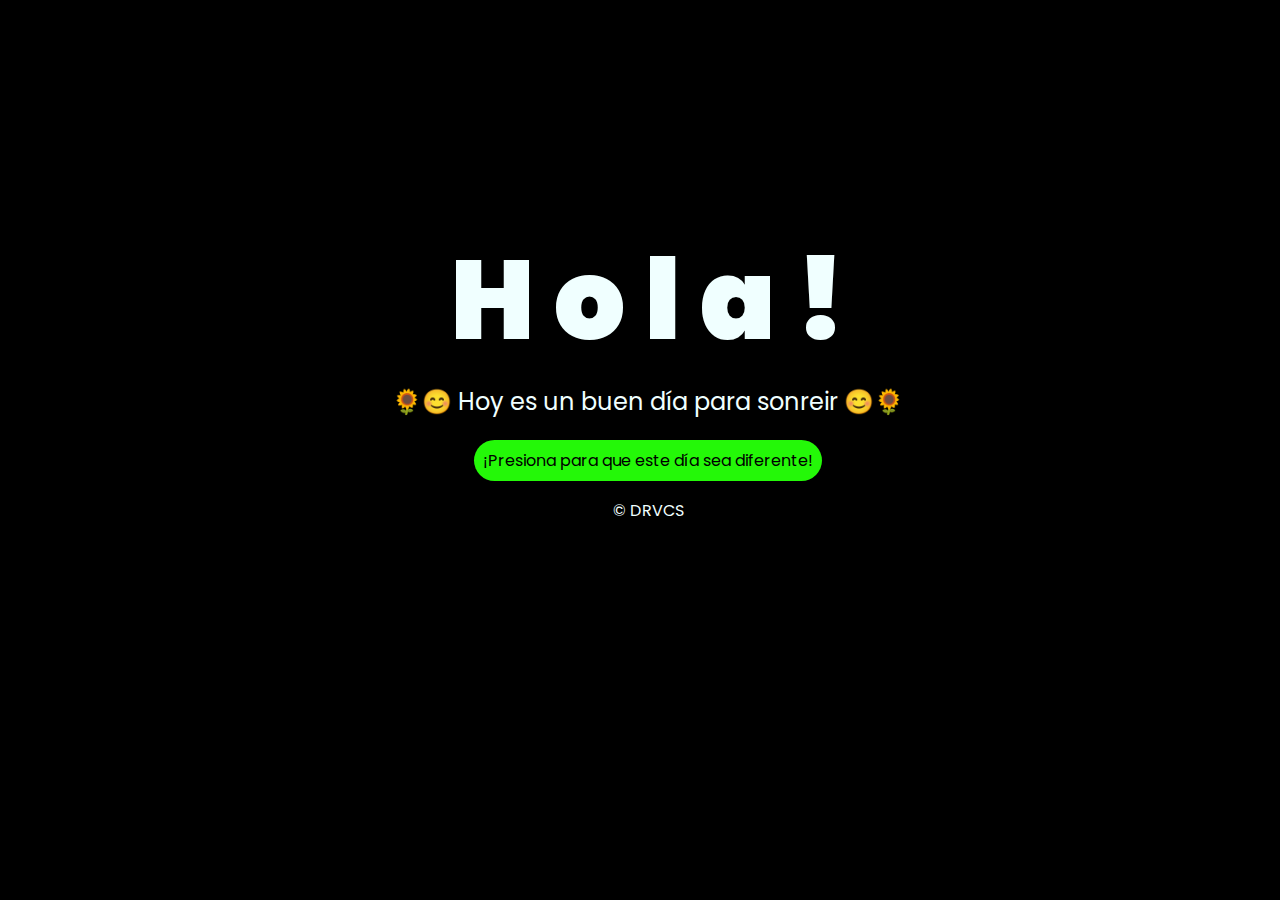
<file: index.html>
<!DOCTYPE html>
<html lang="es">

<head>
    <meta charset="UTF-8">
    <meta http-equiv="X-UA-Compatible" content="IE=edge">
    <meta name="viewport" content="width=device-width, initial-scale=1.0">
    <link rel="stylesheet" href="css/style.css">
    <link rel="icon" href="img/flowers.png" type="image/x-icon">
    <title>Flowers</title>
</head>

<body>
    <div class="greetings">
        <span>H</span>
        <span>o</span>
        <span>l</span>
        <span>a</span>
        <span>!</span>
    </div>
    <div class="description">
        <span>🌻😊 Hoy es un buen día para sonreir 😊🌻</span>
    </div>
    <div class="button">
        <button class="botones">
            <a href="flower.html" style="color: black;">¡Presiona para que este día sea diferente!</a>
        </button>
    </div>

    <!-- Créditos -->
    <div class="credits">
        <p>&copy; DRVCS</p>
    </div>
</body>

</html>
</file>
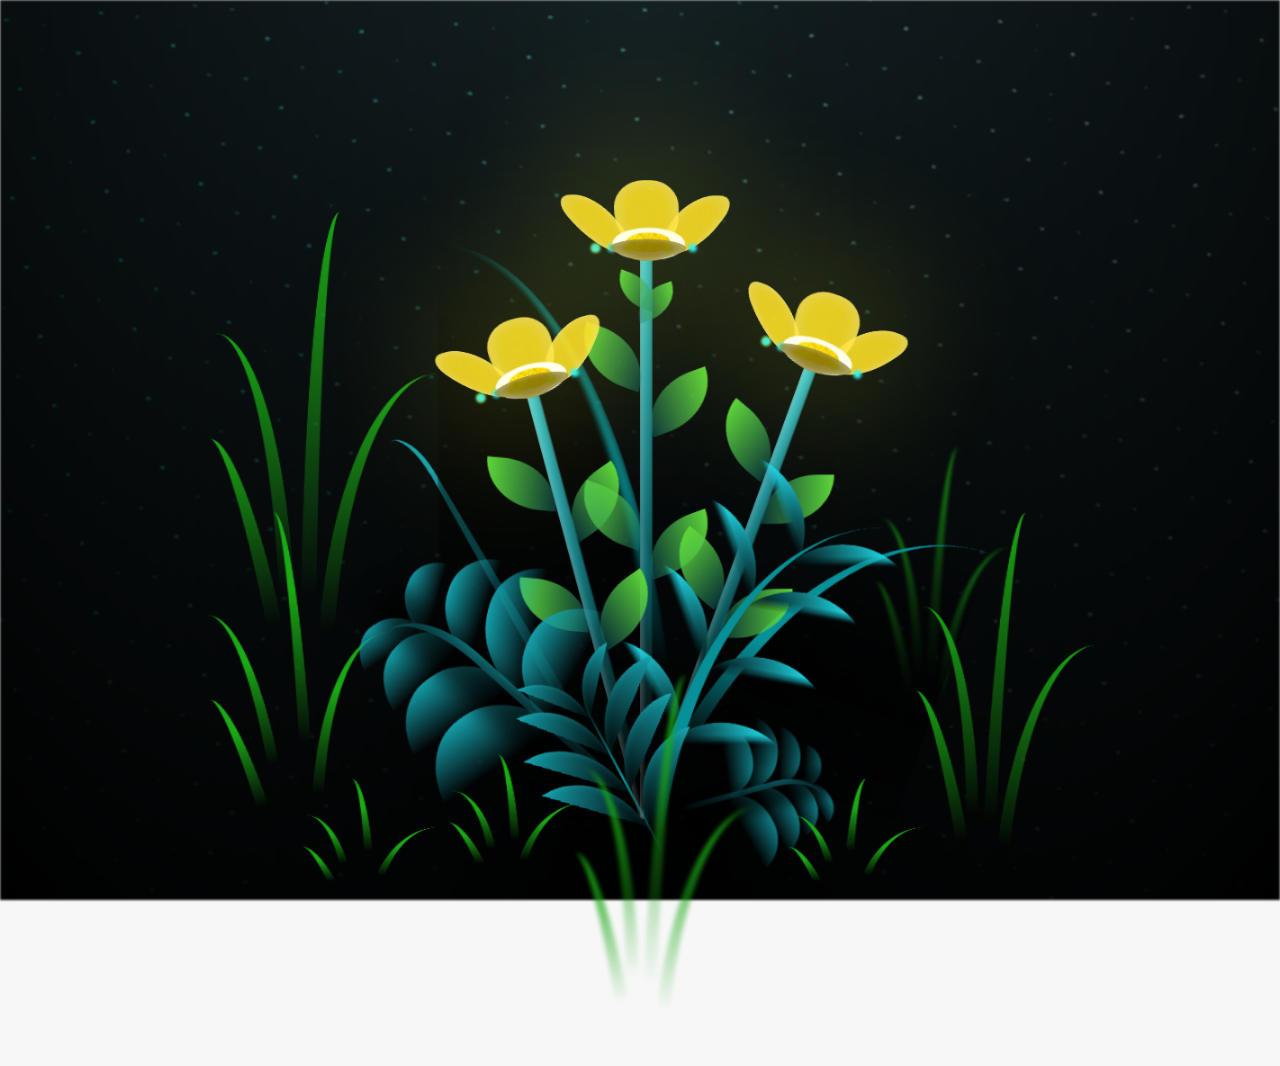
<file: flower.html>
<!DOCTYPE html>
<html lang="es">
  <head>
    <meta charset="UTF-8" />
    <meta http-equiv="X-UA-Compatible" content="IE=edge" />
    <meta name="viewport" content="width=device-width, initial-scale=1.0" />
    <link rel="stylesheet" href="css/main.css" />
    <link rel="icon" href="img/flowers.png" type="image/x-icon" />
    <title>Flower</title>
  </head>
  <body class="container">
    <audio src="sound/Titanic.mp3" autoplay></audio>
    <div id="lyrics">
      
    </div>
    
    <h1 class="titulo"> Estas flores amarillas reflejan la alegría y energía de cada uno, 
      gracias por iluminar nuestros días con su dedicación y compañerismo. </h1>
    <div class="night"></div>
    <div class="flowers">
      <div class="flower flower--1">
        <div class="flower__leafs flower__leafs--1">
          <div class="flower__leaf flower__leaf--1"></div>
          <div class="flower__leaf flower__leaf--2"></div>
          <div class="flower__leaf flower__leaf--3"></div>
          <div class="flower__leaf flower__leaf--4"></div>
          <div class="flower__white-circle"></div>

          <div class="flower__light flower__light--1"></div>
          <div class="flower__light flower__light--2"></div>
          <div class="flower__light flower__light--3"></div>
          <div class="flower__light flower__light--4"></div>
          <div class="flower__light flower__light--5"></div>
          <div class="flower__light flower__light--6"></div>
          <div class="flower__light flower__light--7"></div>
          <div class="flower__light flower__light--8"></div>
        </div>
        <div class="flower__line">
          <div class="flower__line__leaf flower__line__leaf--1"></div>
          <div class="flower__line__leaf flower__line__leaf--2"></div>
          <div class="flower__line__leaf flower__line__leaf--3"></div>
          <div class="flower__line__leaf flower__line__leaf--4"></div>
          <div class="flower__line__leaf flower__line__leaf--5"></div>
          <div class="flower__line__leaf flower__line__leaf--6"></div>
        </div>
      </div>

      <div class="flower flower--2">
        <div class="flower__leafs flower__leafs--2">
          <div class="flower__leaf flower__leaf--1"></div>
          <div class="flower__leaf flower__leaf--2"></div>
          <div class="flower__leaf flower__leaf--3"></div>
          <div class="flower__leaf flower__leaf--4"></div>
          <div class="flower__white-circle"></div>

          <div class="flower__light flower__light--1"></div>
          <div class="flower__light flower__light--2"></div>
          <div class="flower__light flower__light--3"></div>
          <div class="flower__light flower__light--4"></div>
          <div class="flower__light flower__light--5"></div>
          <div class="flower__light flower__light--6"></div>
          <div class="flower__light flower__light--7"></div>
          <div class="flower__light flower__light--8"></div>
        </div>
        <div class="flower__line">
          <div class="flower__line__leaf flower__line__leaf--1"></div>
          <div class="flower__line__leaf flower__line__leaf--2"></div>
          <div class="flower__line__leaf flower__line__leaf--3"></div>
          <div class="flower__line__leaf flower__line__leaf--4"></div>
        </div>
      </div>

      <div class="flower flower--3">
        <div class="flower__leafs flower__leafs--3">
          <div class="flower__leaf flower__leaf--1"></div>
          <div class="flower__leaf flower__leaf--2"></div>
          <div class="flower__leaf flower__leaf--3"></div>
          <div class="flower__leaf flower__leaf--4"></div>
          <div class="flower__white-circle"></div>

          <div class="flower__light flower__light--1"></div>
          <div class="flower__light flower__light--2"></div>
          <div class="flower__light flower__light--3"></div>
          <div class="flower__light flower__light--4"></div>
          <div class="flower__light flower__light--5"></div>
          <div class="flower__light flower__light--6"></div>
          <div class="flower__light flower__light--7"></div>
          <div class="flower__light flower__light--8"></div>
        </div>
        <div class="flower__line">
          <div class="flower__line__leaf flower__line__leaf--1"></div>
          <div class="flower__line__leaf flower__line__leaf--2"></div>
          <div class="flower__line__leaf flower__line__leaf--3"></div>
          <div class="flower__line__leaf flower__line__leaf--4"></div>
        </div>
      </div>

      <div class="grow-ans" style="--d: 1.2s">
        <div class="flower__g-long">
          <div class="flower__g-long__top"></div>
          <div class="flower__g-long__bottom"></div>
        </div>
      </div>

      <div class="growing-grass">
        <div class="flower__grass flower__grass--1">
          <div class="flower__grass--top"></div>
          <div class="flower__grass--bottom"></div>
          <div class="flower__grass__leaf flower__grass__leaf--1"></div>
          <div class="flower__grass__leaf flower__grass__leaf--2"></div>
          <div class="flower__grass__leaf flower__grass__leaf--3"></div>
          <div class="flower__grass__leaf flower__grass__leaf--4"></div>
          <div class="flower__grass__leaf flower__grass__leaf--5"></div>
          <div class="flower__grass__leaf flower__grass__leaf--6"></div>
          <div class="flower__grass__leaf flower__grass__leaf--7"></div>
          <div class="flower__grass__leaf flower__grass__leaf--8"></div>
          <div class="flower__grass__overlay"></div>
        </div>
      </div>

      <div class="growing-grass">
        <div class="flower__grass flower__grass--2">
          <div class="flower__grass--top"></div>
          <div class="flower__grass--bottom"></div>
          <div class="flower__grass__leaf flower__grass__leaf--1"></div>
          <div class="flower__grass__leaf flower__grass__leaf--2"></div>
          <div class="flower__grass__leaf flower__grass__leaf--3"></div>
          <div class="flower__grass__leaf flower__grass__leaf--4"></div>
          <div class="flower__grass__leaf flower__grass__leaf--5"></div>
          <div class="flower__grass__leaf flower__grass__leaf--6"></div>
          <div class="flower__grass__leaf flower__grass__leaf--7"></div>
          <div class="flower__grass__leaf flower__grass__leaf--8"></div>
          <div class="flower__grass__overlay"></div>
        </div>
      </div>

      <div class="grow-ans" style="--d: 2.4s">
        <div class="flower__g-right flower__g-right--1">
          <div class="leaf"></div>
        </div>
      </div>

      <div class="grow-ans" style="--d: 2.8s">
        <div class="flower__g-right flower__g-right--2">
          <div class="leaf"></div>
        </div>
      </div>

      <div class="grow-ans" style="--d: 2.8s">
        <div class="flower__g-front">
          <div
            class="flower__g-front__leaf-wrapper flower__g-front__leaf-wrapper--1"
          >
            <div class="flower__g-front__leaf"></div>
          </div>
          <div
            class="flower__g-front__leaf-wrapper flower__g-front__leaf-wrapper--2"
          >
            <div class="flower__g-front__leaf"></div>
          </div>
          <div
            class="flower__g-front__leaf-wrapper flower__g-front__leaf-wrapper--3"
          >
            <div class="flower__g-front__leaf"></div>
          </div>
          <div
            class="flower__g-front__leaf-wrapper flower__g-front__leaf-wrapper--4"
          >
            <div class="flower__g-front__leaf"></div>
          </div>
          <div
            class="flower__g-front__leaf-wrapper flower__g-front__leaf-wrapper--5"
          >
            <div class="flower__g-front__leaf"></div>
          </div>
          <div
            class="flower__g-front__leaf-wrapper flower__g-front__leaf-wrapper--6"
          >
            <div class="flower__g-front__leaf"></div>
          </div>
          <div
            class="flower__g-front__leaf-wrapper flower__g-front__leaf-wrapper--7"
          >
            <div class="flower__g-front__leaf"></div>
          </div>
          <div
            class="flower__g-front__leaf-wrapper flower__g-front__leaf-wrapper--8"
          >
            <div class="flower__g-front__leaf"></div>
          </div>
          <div class="flower__g-front__line"></div>
        </div>
      </div>

      <div class="grow-ans" style="--d: 3.2s">
        <div class="flower__g-fr">
          <div class="leaf"></div>
          <div class="flower__g-fr__leaf flower__g-fr__leaf--1"></div>
          <div class="flower__g-fr__leaf flower__g-fr__leaf--2"></div>
          <div class="flower__g-fr__leaf flower__g-fr__leaf--3"></div>
          <div class="flower__g-fr__leaf flower__g-fr__leaf--4"></div>
          <div class="flower__g-fr__leaf flower__g-fr__leaf--5"></div>
          <div class="flower__g-fr__leaf flower__g-fr__leaf--6"></div>
          <div class="flower__g-fr__leaf flower__g-fr__leaf--7"></div>
          <div class="flower__g-fr__leaf flower__g-fr__leaf--8"></div>
        </div>
      </div>

      <div class="long-g long-g--0">
        <div class="grow-ans" style="--d: 3s">
          <div class="leaf leaf--0"></div>
        </div>
        <div class="grow-ans" style="--d: 2.2s">
          <div class="leaf leaf--1"></div>
        </div>
        <div class="grow-ans" style="--d: 3.4s">
          <div class="leaf leaf--2"></div>
        </div>
        <div class="grow-ans" style="--d: 3.6s">
          <div class="leaf leaf--3"></div>
        </div>
      </div>

      <div class="long-g long-g--1">
        <div class="grow-ans" style="--d: 3.6s">
          <div class="leaf leaf--0"></div>
        </div>
        <div class="grow-ans" style="--d: 3.8s">
          <div class="leaf leaf--1"></div>
        </div>
        <div class="grow-ans" style="--d: 4s">
          <div class="leaf leaf--2"></div>
        </div>
        <div class="grow-ans" style="--d: 4.2s">
          <div class="leaf leaf--3"></div>
        </div>
      </div>

      <div class="long-g long-g--2">
        <div class="grow-ans" style="--d: 4s">
          <div class="leaf leaf--0"></div>
        </div>
        <div class="grow-ans" style="--d: 4.2s">
          <div class="leaf leaf--1"></div>
        </div>
        <div class="grow-ans" style="--d: 4.4s">
          <div class="leaf leaf--2"></div>
        </div>
        <div class="grow-ans" style="--d: 4.6s">
          <div class="leaf leaf--3"></div>
        </div>
      </div>

      <div class="long-g long-g--3">
        <div class="grow-ans" style="--d: 4s">
          <div class="leaf leaf--0"></div>
        </div>
        <div class="grow-ans" style="--d: 4.2s">
          <div class="leaf leaf--1"></div>
        </div>
        <div class="grow-ans" style="--d: 3s">
          <div class="leaf leaf--2"></div>
        </div>
        <div class="grow-ans" style="--d: 3.6s">
          <div class="leaf leaf--3"></div>
        </div>
      </div>

      <div class="long-g long-g--4">
        <div class="grow-ans" style="--d: 4s">
          <div class="leaf leaf--0"></div>
        </div>
        <div class="grow-ans" style="--d: 4.2s">
          <div class="leaf leaf--1"></div>
        </div>
        <div class="grow-ans" style="--d: 3s">
          <div class="leaf leaf--2"></div>
        </div>
        <div class="grow-ans" style="--d: 3.6s">
          <div class="leaf leaf--3"></div>
        </div>
      </div>

      <div class="long-g long-g--5">
        <div class="grow-ans" style="--d: 4s">
          <div class="leaf leaf--0"></div>
        </div>
        <div class="grow-ans" style="--d: 4.2s">
          <div class="leaf leaf--1"></div>
        </div>
        <div class="grow-ans" style="--d: 3s">
          <div class="leaf leaf--2"></div>
        </div>
        <div class="grow-ans" style="--d: 3.6s">
          <div class="leaf leaf--3"></div>
        </div>
      </div>

      <div class="long-g long-g--6">
        <div class="grow-ans" style="--d: 4.2s">
          <div class="leaf leaf--0"></div>
        </div>
        <div class="grow-ans" style="--d: 4.4s">
          <div class="leaf leaf--1"></div>
        </div>
        <div class="grow-ans" style="--d: 4.6s">
          <div class="leaf leaf--2"></div>
        </div>
        <div class="grow-ans" style="--d: 4.8s">
          <div class="leaf leaf--3"></div>
        </div>
      </div>

      <div class="long-g long-g--7">
        <div class="grow-ans" style="--d: 3s">
          <div class="leaf leaf--0"></div>
        </div>
        <div class="grow-ans" style="--d: 3.2s">
          <div class="leaf leaf--1"></div>
        </div>
        <div class="grow-ans" style="--d: 3.5s">
          <div class="leaf leaf--2"></div>
        </div>
        <div class="grow-ans" style="--d: 3.6s">
          <div class="leaf leaf--3"></div>
        </div>
      </div>
    </div>
    <script src="anim.js"></script>
    <script src="main.js"></script>
  </body>
</html>
</file>
<file: css/style.css>
@import url('https://fonts.googleapis.com/css2?family=Poppins:ital,wght@0,500;1,900&display=swap');
*{
    font-family: 'Poppins',cursive;
}
body{
    color: azure;
    width: 100%;
    height: 82vh;
    display: flex;
    flex-direction: column;
    align-items: center;
    justify-content: center;
    background-color: black;
    /* padding-top: -30; */
}

.botones{
    padding: 9px;
    border-radius: 80px;
    background-color: transparent;
    border: none;
}

.botones a{
    background-color: rgb(36, 248, 8);
    padding: 9px;
    border-radius: 80px;
    -webkit-border-radius: 80px;
    -moz-border-radius: 80px;
    -ms-border-radius: 80px;
    -o-border-radius: 80px;

}

.botones a:focus{
    background-color: rgb(50, 194, 194);
}

.greetings{
    font-size: 7rem;
    font-weight: 900;
}
.greetings > span{
    animation: glow 2.5s ease-in-out infinite;
}
@keyframes glow{
    0%, 100%{
        color: #fff;
        text-shadow: 0 0 12px #39c6d6, 0 0 50px #39c6d6, 0 0 100px #39c6d6;
    }
    10%, 90%{
        color: #111;
        text-shadow: none;
    }
}
.greetings > span:nth-child(2){
    animation-delay: .2s ;
}
.greetings > span:nth-child(3){
    animation-delay: .4s ;
}
.greetings > span:nth-child(4){
    animation-delay: .6s;
}
.greetings > span:nth-child(5){
    animation-delay: .8s;
}
.greetings > span:nth-child(6){
    animation-delay: 1s;
}

.description{
    font-size: 1.5rem;
    margin-bottom: 20px;
}

.button a{
    text-decoration: none;
    font-size: 1rem;
    color: #111;
}

@media screen and (max-width:574px){
    .greetings{
        display: block;
        font-size: 4rem;
        font-weight: 800;
        text-align: center;
    }
    .description{
        font-size: 2rem;
    }
    
    .button a{
        font-size: 1rem;
    }
}
</file>
<file: css/main.css>
*,
*::after,
*::before {
  padding: 0;
  margin: 0;
  box-sizing: border-box;
}

:root {
  --dark-color: #000;
}

body {
  display: flex;
  align-items: flex-end;
  justify-content: center;
  min-height: 100vh;
  background-color: var(--dark-color);
  overflow: hidden;
  perspective: 1000px;
}

#lyrics {
  font-size: 28px;
  font-family: "Franklin Gothic Medium", "Arial Narrow", Arial, sans-serif;
  color: white;
  position: absolute;
  margin-bottom: 20%;
  z-index: 1;
  font-weight: bold;
  letter-spacing: 4px;
}
@media only screen and (max-width: 600px) {
  /* Estilos específicos para dispositivos con un ancho máximo de 600px */
  #lyrics {
      font-size: 14px; /* Reduce el tamaño del texto para dispositivos más pequeños */
      margin-bottom: 530px;
      letter-spacing: 3px;
  }

}
.titulo {
  margin-bottom: 180px;
  font-family:'Comic Sans MS',cursive;
  color: white;
  position: absolute;
  font-weight: bold;
  letter-spacing: 4px;
  opacity: 0;
  animation: fadeIn 3s ease-in-out forwards;
  text-align: center;
}
@keyframes fadeIn {
  from {
    opacity: 0;
  }
  to {
    opacity: 1;
  }
}

.night {
  z-index: -1;
  position: absolute;
  left: 50%;
  top: 0;
  transform: translateX(-50%);
  width: 100%;
  height: 100%;
  filter: blur(0.1vmin);
  background-image: radial-gradient(
      ellipse at top,
      transparent 0%,
      var(--dark-color)
    ),
    radial-gradient(
      ellipse at bottom,
      var(--dark-color),
      rgba(145, 233, 255, 0.2)
    ),
    repeating-linear-gradient(
      220deg,
      rgb(0, 0, 0) 0px,
      rgb(0, 0, 0) 19px,
      transparent 19px,
      transparent 22px
    ),
    repeating-linear-gradient(
      189deg,
      rgb(0, 0, 0) 0px,
      rgb(0, 0, 0) 19px,
      transparent 19px,
      transparent 22px
    ),
    repeating-linear-gradient(
      148deg,
      rgb(0, 0, 0) 0px,
      rgb(0, 0, 0) 19px,
      transparent 19px,
      transparent 22px
    ),
    linear-gradient(90deg, rgb(0, 255, 250), rgb(240, 240, 240));
}

.flowers {
  position: relative;
  transform: scale(0.9);
  /*margin-bottom: 100px;
  */
}

@media only screen and (max-width: 600px) {
  /* Estilos específicos para dispositivos con un ancho máximo de 600px */
.flowers {
      font-size: 14px;
      margin-bottom: 35%;
      letter-spacing: 3px;
      transform: scale(1.0);
}

}

.flower {
  position: absolute;
  bottom: 10vmin;
  transform-origin: bottom center;
  z-index: 10;
  --fl-speed: 0.8s;
}
.flower--1 {
  -webkit-animation: moving-flower-1 4s linear infinite;
  animation: moving-flower-1 4s linear infinite;
}
.flower--1 .flower__line {
  height: 70vmin;
  -webkit-animation-delay: 0.3s;
  animation-delay: 0.3s;
}
.flower--1 .flower__line__leaf--1 {
  -webkit-animation: blooming-leaf-right var(--fl-speed) 1.6s backwards;
  animation: blooming-leaf-right var(--fl-speed) 1.6s backwards;
}
.flower--1 .flower__line__leaf--2 {
  -webkit-animation: blooming-leaf-right var(--fl-speed) 1.4s backwards;
  animation: blooming-leaf-right var(--fl-speed) 1.4s backwards;
}
.flower--1 .flower__line__leaf--3 {
  -webkit-animation: blooming-leaf-left var(--fl-speed) 1.2s backwards;
  animation: blooming-leaf-left var(--fl-speed) 1.2s backwards;
}
.flower--1 .flower__line__leaf--4 {
  -webkit-animation: blooming-leaf-left var(--fl-speed) 1s backwards;
  animation: blooming-leaf-left var(--fl-speed) 1s backwards;
}
.flower--1 .flower__line__leaf--5 {
  -webkit-animation: blooming-leaf-right var(--fl-speed) 1.8s backwards;
  animation: blooming-leaf-right var(--fl-speed) 1.8s backwards;
}
.flower--1 .flower__line__leaf--6 {
  -webkit-animation: blooming-leaf-left var(--fl-speed) 2s backwards;
  animation: blooming-leaf-left var(--fl-speed) 2s backwards;
}
.flower--2 {
  left: 50%;
  transform: rotate(20deg);
  -webkit-animation: moving-flower-2 4s linear infinite;
  animation: moving-flower-2 4s linear infinite;
}
.flower--2 .flower__line {
  height: 60vmin;
  -webkit-animation-delay: 0.6s;
  animation-delay: 0.6s;
}
.flower--2 .flower__line__leaf--1 {
  -webkit-animation: blooming-leaf-right var(--fl-speed) 1.9s backwards;
  animation: blooming-leaf-right var(--fl-speed) 1.9s backwards;
}
.flower--2 .flower__line__leaf--2 {
  -webkit-animation: blooming-leaf-right var(--fl-speed) 1.7s backwards;
  animation: blooming-leaf-right var(--fl-speed) 1.7s backwards;
}
.flower--2 .flower__line__leaf--3 {
  -webkit-animation: blooming-leaf-left var(--fl-speed) 1.5s backwards;
  animation: blooming-leaf-left var(--fl-speed) 1.5s backwards;
}
.flower--2 .flower__line__leaf--4 {
  -webkit-animation: blooming-leaf-left var(--fl-speed) 1.3s backwards;
  animation: blooming-leaf-left var(--fl-speed) 1.3s backwards;
}
.flower--3 {
  left: 50%;
  transform: rotate(-15deg);
  -webkit-animation: moving-flower-3 4s linear infinite;
  animation: moving-flower-3 4s linear infinite;
}
.flower--3 .flower__line {
  -webkit-animation-delay: 0.9s;
  animation-delay: 0.9s;
}
.flower--3 .flower__line__leaf--1 {
  -webkit-animation: blooming-leaf-right var(--fl-speed) 2.5s backwards;
  animation: blooming-leaf-right var(--fl-speed) 2.5s backwards;
}
.flower--3 .flower__line__leaf--2 {
  -webkit-animation: blooming-leaf-right var(--fl-speed) 2.3s backwards;
  animation: blooming-leaf-right var(--fl-speed) 2.3s backwards;
}
.flower--3 .flower__line__leaf--3 {
  -webkit-animation: blooming-leaf-left var(--fl-speed) 2.1s backwards;
  animation: blooming-leaf-left var(--fl-speed) 2.1s backwards;
}
.flower--3 .flower__line__leaf--4 {
  -webkit-animation: blooming-leaf-left var(--fl-speed) 1.9s backwards;
  animation: blooming-leaf-left var(--fl-speed) 1.9s backwards;
}
.flower__leafs {
  position: relative;
  -webkit-animation: blooming-flower 2s backwards;
  animation: blooming-flower 2s backwards;
}
.flower__leafs--1 {
  -webkit-animation-delay: 1.1s;
  animation-delay: 1.1s;
}
.flower__leafs--2 {
  -webkit-animation-delay: 1.4s;
  animation-delay: 1.4s;
}
.flower__leafs--3 {
  -webkit-animation-delay: 1.7s;
  animation-delay: 1.7s;
}
.flower__leafs::after {
  content: "";
  position: absolute;
  left: 0;
  top: 0;
  transform: translate(-50%, -100%);
  width: 8vmin;
  height: 8vmin;
  background-color: #f9fd25;
  /* background-color: #fd2525; */
  filter: blur(10vmin);
}
.flower__leaf {
  position: absolute;
  bottom: 0;
  left: 50%;
  width: 8vmin;
  height: 11vmin;
  border-radius: 51% 49% 47% 53%/44% 45% 55% 69%;
  background-color: #253bfd;
  background-color: #fddd25;
  transform-origin: bottom center;
  opacity: 0.9;
  box-shadow: inset 0 0 2vmin rgba(255, 255, 255, 0.5);
}
.flower__leaf--1 {
  transform: translate(-10%, 1%) rotateY(40deg) rotateX(-50deg);
}
.flower__leaf--2 {
  transform: translate(-50%, -4%) rotateX(40deg);
}
.flower__leaf--3 {
  transform: translate(-90%, 0%) rotateY(45deg) rotateX(50deg);
}
.flower__leaf--4 {
  width: 8vmin;
  height: 8vmin;
  transform-origin: bottom left;
  border-radius: 4vmin 10vmin 4vmin 4vmin;
  transform: translate(0%, 18%) rotateX(70deg) rotate(-43deg);
  background-color: #7c6901;
  z-index: 1;
  opacity: 0.8;
}
.flower__white-circle {
  position: absolute;
  left: -3.5vmin;
  top: -3vmin;
  width: 9vmin;
  height: 4vmin;
  border-radius: 50%;
  background-color: #fff;
}
.flower__white-circle::after {
  content: "";
  position: absolute;
  left: 50%;
  top: 45%;
  transform: translate(-50%, -50%);
  width: 60%;
  height: 60%;
  border-radius: inherit;
  background-image: repeating-linear-gradient(
      135deg,
      rgba(0, 0, 0, 0.03) 0px,
      rgba(0, 0, 0, 0.03) 1px,
      transparent 1px,
      transparent 12px
    ),
    repeating-linear-gradient(
      45deg,
      rgba(0, 0, 0, 0.03) 0px,
      rgba(0, 0, 0, 0.03) 1px,
      transparent 1px,
      transparent 12px
    ),
    repeating-linear-gradient(
      67.5deg,
      rgba(0, 0, 0, 0.03) 0px,
      rgba(0, 0, 0, 0.03) 1px,
      transparent 1px,
      transparent 12px
    ),
    repeating-linear-gradient(
      135deg,
      rgba(0, 0, 0, 0.03) 0px,
      rgba(0, 0, 0, 0.03) 1px,
      transparent 1px,
      transparent 12px
    ),
    repeating-linear-gradient(
      45deg,
      rgba(0, 0, 0, 0.03) 0px,
      rgba(0, 0, 0, 0.03) 1px,
      transparent 1px,
      transparent 12px
    ),
    repeating-linear-gradient(
      112.5deg,
      rgba(0, 0, 0, 0.03) 0px,
      rgba(0, 0, 0, 0.03) 1px,
      transparent 1px,
      transparent 12px
    ),
    repeating-linear-gradient(
      112.5deg,
      rgba(0, 0, 0, 0.03) 0px,
      rgba(0, 0, 0, 0.03) 1px,
      transparent 1px,
      transparent 12px
    ),
    repeating-linear-gradient(
      45deg,
      rgba(0, 0, 0, 0.03) 0px,
      rgba(0, 0, 0, 0.03) 1px,
      transparent 1px,
      transparent 12px
    ),
    repeating-linear-gradient(
      22.5deg,
      rgba(0, 0, 0, 0.03) 0px,
      rgba(0, 0, 0, 0.03) 1px,
      transparent 1px,
      transparent 12px
    ),
    repeating-linear-gradient(
      45deg,
      rgba(0, 0, 0, 0.03) 0px,
      rgba(0, 0, 0, 0.03) 1px,
      transparent 1px,
      transparent 12px
    ),
    repeating-linear-gradient(
      22.5deg,
      rgba(0, 0, 0, 0.03) 0px,
      rgba(0, 0, 0, 0.03) 1px,
      transparent 1px,
      transparent 12px
    ),
    repeating-linear-gradient(
      135deg,
      rgba(0, 0, 0, 0.03) 0px,
      rgba(0, 0, 0, 0.03) 1px,
      transparent 1px,
      transparent 12px
    ),
    repeating-linear-gradient(
      157.5deg,
      rgba(0, 0, 0, 0.03) 0px,
      rgba(0, 0, 0, 0.03) 1px,
      transparent 1px,
      transparent 12px
    ),
    repeating-linear-gradient(
      67.5deg,
      rgba(0, 0, 0, 0.03) 0px,
      rgba(0, 0, 0, 0.03) 1px,
      transparent 1px,
      transparent 12px
    ),
    repeating-linear-gradient(
      67.5deg,
      rgba(0, 0, 0, 0.03) 0px,
      rgba(0, 0, 0, 0.03) 1px,
      transparent 1px,
      transparent 12px
    ),
    linear-gradient(90deg, rgb(255, 235, 18), rgb(255, 206, 0));
}
.flower__line {
  height: 55vmin;
  width: 1.5vmin;
  background-image: linear-gradient(
      to left,
      rgba(0, 0, 0, 0.2),
      transparent,
      rgba(255, 255, 255, 0.2)
    ),
    linear-gradient(to top, transparent 10%, #14757a, #39c6d6);
  box-shadow: inset 0 0 2px rgba(0, 0, 0, 0.5);
  -webkit-animation: grow-flower-tree 4s backwards;
  animation: grow-flower-tree 4s backwards;
}
.flower__line__leaf {
  --w: 7vmin;
  --h: calc(var(--w) + 2vmin);
  position: absolute;
  top: 20%;
  left: 90%;
  width: var(--w);
  height: var(--h);
  border-top-right-radius: var(--h);
  border-bottom-left-radius: var(--h);
  background-image: linear-gradient(to top, rgba(20, 117, 122, 0.4), #5ed639);
}
.flower__line__leaf--1 {
  transform: rotate(70deg) rotateY(30deg);
}
.flower__line__leaf--2 {
  top: 45%;
  transform: rotate(70deg) rotateY(30deg);
}
.flower__line__leaf--3,
.flower__line__leaf--4,
.flower__line__leaf--6 {
  border-top-right-radius: 0;
  border-bottom-left-radius: 0;
  border-top-left-radius: var(--h);
  border-bottom-right-radius: var(--h);
  left: -460%;
  top: 12%;
  transform: rotate(-70deg) rotateY(30deg);
}
.flower__line__leaf--4 {
  top: 40%;
}
.flower__line__leaf--5 {
  top: 0;
  transform-origin: left;
  transform: rotate(70deg) rotateY(30deg) scale(0.6);
}
.flower__line__leaf--6 {
  top: -2%;
  left: -450%;
  transform-origin: right;
  transform: rotate(-70deg) rotateY(30deg) scale(0.6);
}
.flower__light {
  position: absolute;
  bottom: 0vmin;
  width: 1vmin;
  height: 1vmin;
  background-color: rgb(255, 251, 0);
  border-radius: 50%;
  filter: blur(0.2vmin);
  -webkit-animation: light-ans 4s linear infinite backwards;
  animation: light-ans 4s linear infinite backwards;
}
.flower__light:nth-child(odd) {
  background-color: #23f0ff;
}
.flower__light--1 {
  left: -2vmin;
  -webkit-animation-delay: 1s;
  animation-delay: 1s;
}
.flower__light--2 {
  left: 3vmin;
  -webkit-animation-delay: 0.5s;
  animation-delay: 0.5s;
}
.flower__light--3 {
  left: -6vmin;
  -webkit-animation-delay: 0.3s;
  animation-delay: 0.3s;
}
.flower__light--4 {
  left: 6vmin;
  -webkit-animation-delay: 0.9s;
  animation-delay: 0.9s;
}
.flower__light--5 {
  left: -1vmin;
  -webkit-animation-delay: 1.5s;
  animation-delay: 1.5s;
}
.flower__light--6 {
  left: -4vmin;
  -webkit-animation-delay: 3s;
  animation-delay: 3s;
}
.flower__light--7 {
  left: 3vmin;
  -webkit-animation-delay: 2s;
  animation-delay: 2s;
}
.flower__light--8 {
  left: -6vmin;
  -webkit-animation-delay: 3.5s;
  animation-delay: 3.5s;
}
.flower__grass {
  --c: #159faa;
  --line-w: 1.5vmin;
  position: absolute;
  bottom: 12vmin;
  left: -7vmin;
  display: flex;
  flex-direction: column;
  align-items: flex-end;
  z-index: 20;
  transform-origin: bottom center;
  transform: rotate(-48deg) rotateY(40deg);
}
.flower__grass--1 {
  -webkit-animation: moving-grass 2s linear infinite;
  animation: moving-grass 2s linear infinite;
}
.flower__grass--2 {
  left: 2vmin;
  bottom: 10vmin;
  transform: scale(0.5) rotate(75deg) rotateX(10deg) rotateY(-200deg);
  opacity: 0.8;
  z-index: 0;
  -webkit-animation: moving-grass--2 1.5s linear infinite;
  animation: moving-grass--2 1.5s linear infinite;
}
.flower__grass--top {
  width: 7vmin;
  height: 10vmin;
  border-top-right-radius: 100%;
  border-right: var(--line-w) solid var(--c);
  transform-origin: bottom center;
  transform: rotate(-2deg);
}
.flower__grass--bottom {
  margin-top: -2px;
  width: var(--line-w);
  height: 25vmin;
  background-image: linear-gradient(to top, transparent, var(--c));
}
.flower__grass__leaf {
  --size: 10vmin;
  position: absolute;
  width: calc(var(--size) * 2.1);
  height: var(--size);
  border-top-left-radius: var(--size);
  border-top-right-radius: var(--size);
  background-image: linear-gradient(
    to top,
    transparent,
    transparent 30%,
    var(--c)
  );
  z-index: 100;
}
.flower__grass__leaf--1 {
  top: -6%;
  left: 30%;
  --size: 6vmin;
  transform: rotate(-20deg);
  -webkit-animation: growing-grass-ans--1 2s 2.6s backwards;
  animation: growing-grass-ans--1 2s 2.6s backwards;
}
@-webkit-keyframes growing-grass-ans--1 {
  0% {
    transform-origin: bottom left;
    transform: rotate(-20deg) scale(0);
  }
}
@keyframes growing-grass-ans--1 {
  0% {
    transform-origin: bottom left;
    transform: rotate(-20deg) scale(0);
  }
}
.flower__grass__leaf--2 {
  top: -5%;
  left: -110%;
  --size: 6vmin;
  transform: rotate(10deg);
  -webkit-animation: growing-grass-ans--2 2s 2.4s linear backwards;
  animation: growing-grass-ans--2 2s 2.4s linear backwards;
}
@-webkit-keyframes growing-grass-ans--2 {
  0% {
    transform-origin: bottom right;
    transform: rotate(10deg) scale(0);
  }
}
@keyframes growing-grass-ans--2 {
  0% {
    transform-origin: bottom right;
    transform: rotate(10deg) scale(0);
  }
}
.flower__grass__leaf--3 {
  top: 5%;
  left: 60%;
  --size: 8vmin;
  transform: rotate(-18deg) rotateX(-20deg);
  -webkit-animation: growing-grass-ans--3 2s 2.2s linear backwards;
  animation: growing-grass-ans--3 2s 2.2s linear backwards;
}
@-webkit-keyframes growing-grass-ans--3 {
  0% {
    transform-origin: bottom left;
    transform: rotate(-18deg) rotateX(-20deg) scale(0);
  }
}
@keyframes growing-grass-ans--3 {
  0% {
    transform-origin: bottom left;
    transform: rotate(-18deg) rotateX(-20deg) scale(0);
  }
}
.flower__grass__leaf--4 {
  top: 6%;
  left: -135%;
  --size: 8vmin;
  transform: rotate(2deg);
  -webkit-animation: growing-grass-ans--4 2s 2s linear backwards;
  animation: growing-grass-ans--4 2s 2s linear backwards;
}
@-webkit-keyframes growing-grass-ans--4 {
  0% {
    transform-origin: bottom right;
    transform: rotate(2deg) scale(0);
  }
}
@keyframes growing-grass-ans--4 {
  0% {
    transform-origin: bottom right;
    transform: rotate(2deg) scale(0);
  }
}
.flower__grass__leaf--5 {
  top: 20%;
  left: 60%;
  --size: 10vmin;
  transform: rotate(-24deg) rotateX(-20deg);
  -webkit-animation: growing-grass-ans--5 2s 1.8s linear backwards;
  animation: growing-grass-ans--5 2s 1.8s linear backwards;
}
@-webkit-keyframes growing-grass-ans--5 {
  0% {
    transform-origin: bottom left;
    transform: rotate(-24deg) rotateX(-20deg) scale(0);
  }
}
@keyframes growing-grass-ans--5 {
  0% {
    transform-origin: bottom left;
    transform: rotate(-24deg) rotateX(-20deg) scale(0);
  }
}
.flower__grass__leaf--6 {
  top: 22%;
  left: -180%;
  --size: 10vmin;
  transform: rotate(10deg);
  -webkit-animation: growing-grass-ans--6 2s 1.6s linear backwards;
  animation: growing-grass-ans--6 2s 1.6s linear backwards;
}
@-webkit-keyframes growing-grass-ans--6 {
  0% {
    transform-origin: bottom right;
    transform: rotate(10deg) scale(0);
  }
}
@keyframes growing-grass-ans--6 {
  0% {
    transform-origin: bottom right;
    transform: rotate(10deg) scale(0);
  }
}
.flower__grass__leaf--7 {
  top: 39%;
  left: 70%;
  --size: 10vmin;
  transform: rotate(-10deg);
  -webkit-animation: growing-grass-ans--7 2s 1.4s linear backwards;
  animation: growing-grass-ans--7 2s 1.4s linear backwards;
}
@-webkit-keyframes growing-grass-ans--7 {
  0% {
    transform-origin: bottom left;
    transform: rotate(-10deg) scale(0);
  }
}
@keyframes growing-grass-ans--7 {
  0% {
    transform-origin: bottom left;
    transform: rotate(-10deg) scale(0);
  }
}
.flower__grass__leaf--8 {
  top: 40%;
  left: -215%;
  --size: 11vmin;
  transform: rotate(10deg);
  -webkit-animation: growing-grass-ans--8 2s 1.2s linear backwards;
  animation: growing-grass-ans--8 2s 1.2s linear backwards;
}
@-webkit-keyframes growing-grass-ans--8 {
  0% {
    transform-origin: bottom right;
    transform: rotate(10deg) scale(0);
  }
}
@keyframes growing-grass-ans--8 {
  0% {
    transform-origin: bottom right;
    transform: rotate(10deg) scale(0);
  }
}
.flower__grass__overlay {
  position: absolute;
  top: -10%;
  right: 0%;
  width: 100%;
  height: 100%;
  background-color: rgba(0, 0, 0, 0.6);
  filter: blur(1.5vmin);
  z-index: 100;
}
.flower__g-long {
  --w: 2vmin;
  --h: 6vmin;
  --c: #159faa;
  position: absolute;
  bottom: 10vmin;
  left: -3vmin;
  transform-origin: bottom center;
  transform: rotate(-30deg) rotateY(-20deg);
  display: flex;
  flex-direction: column;
  align-items: flex-end;
  -webkit-animation: flower-g-long-ans 3s linear infinite;
  animation: flower-g-long-ans 3s linear infinite;
}
@-webkit-keyframes flower-g-long-ans {
  0%,
  100% {
    transform: rotate(-30deg) rotateY(-20deg);
  }
  50% {
    transform: rotate(-32deg) rotateY(-20deg);
  }
}
@keyframes flower-g-long-ans {
  0%,
  100% {
    transform: rotate(-30deg) rotateY(-20deg);
  }
  50% {
    transform: rotate(-32deg) rotateY(-20deg);
  }
}
.flower__g-long__top {
  top: calc(var(--h) * -1);
  width: calc(var(--w) + 1vmin);
  height: var(--h);
  border-top-right-radius: 100%;
  border-right: 0.7vmin solid var(--c);
  transform: translate(-0.7vmin, 1vmin);
}
.flower__g-long__bottom {
  width: var(--w);
  height: 50vmin;
  transform-origin: bottom center;
  background-image: linear-gradient(to top, transparent 30%, var(--c));
  box-shadow: inset 0 0 2px rgba(0, 0, 0, 0.5);
  -webkit-clip-path: polygon(35% 0, 65% 1%, 100% 100%, 0% 100%);
  clip-path: polygon(35% 0, 65% 1%, 100% 100%, 0% 100%);
}
.flower__g-right {
  position: absolute;
  bottom: 6vmin;
  left: -2vmin;
  transform-origin: bottom left;
  transform: rotate(20deg);
}
.flower__g-right .leaf {
  width: 30vmin;
  height: 50vmin;
  border-top-left-radius: 100%;
  border-left: 2vmin solid #079097;
  background-image: linear-gradient(
    to bottom,
    transparent,
    var(--dark-color) 60%
  );
  -webkit-mask-image: linear-gradient(to top, transparent 30%, #079097 60%);
}
.flower__g-right--1 {
  -webkit-animation: flower-g-right-ans 2.5s linear infinite;
  animation: flower-g-right-ans 2.5s linear infinite;
}
.flower__g-right--2 {
  left: 5vmin;
  transform: rotateY(-180deg);
  -webkit-animation: flower-g-right-ans--2 3s linear infinite;
  animation: flower-g-right-ans--2 3s linear infinite;
}
.flower__g-right--2 .leaf {
  height: 75vmin;
  filter: blur(0.3vmin);
  opacity: 0.8;
}
@-webkit-keyframes flower-g-right-ans {
  0%,
  100% {
    transform: rotate(20deg);
  }
  50% {
    transform: rotate(24deg) rotateX(-20deg);
  }
}
@keyframes flower-g-right-ans {
  0%,
  100% {
    transform: rotate(20deg);
  }
  50% {
    transform: rotate(24deg) rotateX(-20deg);
  }
}
@-webkit-keyframes flower-g-right-ans--2 {
  0%,
  100% {
    transform: rotateY(-180deg) rotate(0deg) rotateX(-20deg);
  }
  50% {
    transform: rotateY(-180deg) rotate(6deg) rotateX(-20deg);
  }
}
@keyframes flower-g-right-ans--2 {
  0%,
  100% {
    transform: rotateY(-180deg) rotate(0deg) rotateX(-20deg);
  }
  50% {
    transform: rotateY(-180deg) rotate(6deg) rotateX(-20deg);
  }
}
.flower__g-front {
  position: absolute;
  bottom: 6vmin;
  left: 2.5vmin;
  z-index: 100;
  transform-origin: bottom center;
  transform: rotate(-28deg) rotateY(30deg) scale(1.04);
  -webkit-animation: flower__g-front-ans 2s linear infinite;
  animation: flower__g-front-ans 2s linear infinite;
}
@-webkit-keyframes flower__g-front-ans {
  0%,
  100% {
    transform: rotate(-28deg) rotateY(30deg) scale(1.04);
  }
  50% {
    transform: rotate(-35deg) rotateY(40deg) scale(1.04);
  }
}
@keyframes flower__g-front-ans {
  0%,
  100% {
    transform: rotate(-28deg) rotateY(30deg) scale(1.04);
  }
  50% {
    transform: rotate(-35deg) rotateY(40deg) scale(1.04);
  }
}
.flower__g-front__line {
  width: 0.3vmin;
  height: 20vmin;
  background-image: linear-gradient(
    to top,
    transparent,
    #079097,
    transparent 100%
  );
  position: relative;
}
.flower__g-front__leaf-wrapper {
  position: absolute;
  top: 0;
  left: 0;
  transform-origin: bottom left;
  transform: rotate(10deg);
}
.flower__g-front__leaf-wrapper:nth-child(even) {
  left: 0vmin;
  transform: rotateY(-180deg) rotate(5deg);
  -webkit-animation: flower__g-front__leaf-left-ans 1s ease-in backwards;
  animation: flower__g-front__leaf-left-ans 1s ease-in backwards;
}
.flower__g-front__leaf-wrapper:nth-child(odd) {
  -webkit-animation: flower__g-front__leaf-ans 1s ease-in backwards;
  animation: flower__g-front__leaf-ans 1s ease-in backwards;
}
.flower__g-front__leaf-wrapper--1 {
  top: -8vmin;
  transform: scale(0.7);
  -webkit-animation: flower__g-front__leaf-ans 1s 5.5s ease-in backwards !important;
  animation: flower__g-front__leaf-ans 1s 5.5s ease-in backwards !important;
}
.flower__g-front__leaf-wrapper--2 {
  top: -8vmin;
  transform: rotateY(-180deg) scale(0.7) !important;
  -webkit-animation: flower__g-front__leaf-left-ans-2 1s 4.6s ease-in backwards !important;
  animation: flower__g-front__leaf-left-ans-2 1s 4.6s ease-in backwards !important;
}
.flower__g-front__leaf-wrapper--3 {
  top: -3vmin;
  -webkit-animation: flower__g-front__leaf-ans 1s 4.6s ease-in backwards;
  animation: flower__g-front__leaf-ans 1s 4.6s ease-in backwards;
}
.flower__g-front__leaf-wrapper--4 {
  top: -3vmin;
  transform: rotateY(-180deg) scale(0.9) !important;
  -webkit-animation: flower__g-front__leaf-left-ans-2 1s 4.6s ease-in backwards !important;
  animation: flower__g-front__leaf-left-ans-2 1s 4.6s ease-in backwards !important;
}
@-webkit-keyframes flower__g-front__leaf-left-ans-2 {
  0% {
    transform: rotateY(-180deg) scale(0);
  }
}
@keyframes flower__g-front__leaf-left-ans-2 {
  0% {
    transform: rotateY(-180deg) scale(0);
  }
}
.flower__g-front__leaf-wrapper--5,
.flower__g-front__leaf-wrapper--6 {
  top: 2vmin;
}
.flower__g-front__leaf-wrapper--7,
.flower__g-front__leaf-wrapper--8 {
  top: 6.5vmin;
}
.flower__g-front__leaf-wrapper--2 {
  -webkit-animation-delay: 5.2s !important;
  animation-delay: 5.2s !important;
}
.flower__g-front__leaf-wrapper--3 {
  -webkit-animation-delay: 4.9s !important;
  animation-delay: 4.9s !important;
}
.flower__g-front__leaf-wrapper--5 {
  -webkit-animation-delay: 4.3s !important;
  animation-delay: 4.3s !important;
}
.flower__g-front__leaf-wrapper--6 {
  -webkit-animation-delay: 4.1s !important;
  animation-delay: 4.1s !important;
}
.flower__g-front__leaf-wrapper--7 {
  -webkit-animation-delay: 3.8s !important;
  animation-delay: 3.8s !important;
}
.flower__g-front__leaf-wrapper--8 {
  -webkit-animation-delay: 3.5s !important;
  animation-delay: 3.5s !important;
}
@-webkit-keyframes flower__g-front__leaf-ans {
  0% {
    transform: rotate(10deg) scale(0);
  }
}
@keyframes flower__g-front__leaf-ans {
  0% {
    transform: rotate(10deg) scale(0);
  }
}
@-webkit-keyframes flower__g-front__leaf-left-ans {
  0% {
    transform: rotateY(-180deg) rotate(5deg) scale(0);
  }
}
@keyframes flower__g-front__leaf-left-ans {
  0% {
    transform: rotateY(-180deg) rotate(5deg) scale(0);
  }
}
.flower__g-front__leaf {
  width: 10vmin;
  height: 10vmin;
  border-radius: 100% 0% 0% 100%/100% 100% 0% 0%;
  box-shadow: inset 0 2px 1vmin hsla(184deg, 97%, 58%, 0.2);
  background-image: linear-gradient(
      to bottom left,
      transparent,
      var(--dark-color)
    ),
    linear-gradient(to bottom right, #159faa 50%, transparent 50%, transparent);
  -webkit-mask-image: linear-gradient(
    to bottom right,
    #159faa 50%,
    transparent 50%,
    transparent
  );
  mask-image: linear-gradient(
    to bottom right,
    #159faa 50%,
    transparent 50%,
    transparent
  );
}
.flower__g-fr {
  position: absolute;
  bottom: -4vmin;
  left: vmin;
  transform-origin: bottom left;
  z-index: 10;
  -webkit-animation: flower__g-fr-ans 2s linear infinite;
  animation: flower__g-fr-ans 2s linear infinite;
}
@-webkit-keyframes flower__g-fr-ans {
  0%,
  100% {
    transform: rotate(2deg);
  }
  50% {
    transform: rotate(4deg);
  }
}
@keyframes flower__g-fr-ans {
  0%,
  100% {
    transform: rotate(2deg);
  }
  50% {
    transform: rotate(4deg);
  }
}
.flower__g-fr .leaf {
  width: 30vmin;
  height: 50vmin;
  border-top-left-radius: 100%;
  border-left: 2vmin solid #079097;
  -webkit-mask-image: linear-gradient(to top, transparent 25%, #079097 50%);
  position: relative;
  z-index: 1;
}
.flower__g-fr__leaf {
  position: absolute;
  top: 0;
  left: 0;
  width: 10vmin;
  height: 10vmin;
  border-radius: 100% 0% 0% 100%/100% 100% 0% 0%;
  box-shadow: inset 0 2px 1vmin hsla(184deg, 97%, 58%, 0.2);
  background-image: linear-gradient(
      to bottom left,
      transparent,
      var(--dark-color) 98%
    ),
    linear-gradient(to bottom right, #23f0ff 45%, transparent 50%, transparent);
  -webkit-mask-image: linear-gradient(
    135deg,
    #159faa 40%,
    transparent 50%,
    transparent
  );
}
.flower__g-fr__leaf--1 {
  left: 20vmin;
  transform: rotate(45deg);
  -webkit-animation: flower__g-fr-leaft-ans-1 0.5s 5.2s linear backwards;
  animation: flower__g-fr-leaft-ans-1 0.5s 5.2s linear backwards;
}
@-webkit-keyframes flower__g-fr-leaft-ans-1 {
  0% {
    transform-origin: left;
    transform: rotate(45deg) scale(0);
  }
}
@keyframes flower__g-fr-leaft-ans-1 {
  0% {
    transform-origin: left;
    transform: rotate(45deg) scale(0);
  }
}
.flower__g-fr__leaf--2 {
  left: 12vmin;
  top: -7vmin;
  transform: rotate(25deg) rotateY(-180deg);
  -webkit-animation: flower__g-fr-leaft-ans-6 0.5s 5s linear backwards;
  animation: flower__g-fr-leaft-ans-6 0.5s 5s linear backwards;
}
.flower__g-fr__leaf--3 {
  left: 15vmin;
  top: 6vmin;
  transform: rotate(55deg);
  -webkit-animation: flower__g-fr-leaft-ans-5 0.5s 4.8s linear backwards;
  animation: flower__g-fr-leaft-ans-5 0.5s 4.8s linear backwards;
}
.flower__g-fr__leaf--4 {
  left: 6vmin;
  top: -2vmin;
  transform: rotate(25deg) rotateY(-180deg);
  -webkit-animation: flower__g-fr-leaft-ans-6 0.5s 4.6s linear backwards;
  animation: flower__g-fr-leaft-ans-6 0.5s 4.6s linear backwards;
}
.flower__g-fr__leaf--5 {
  left: 10vmin;
  top: 14vmin;
  transform: rotate(55deg);
  -webkit-animation: flower__g-fr-leaft-ans-5 0.5s 4.4s linear backwards;
  animation: flower__g-fr-leaft-ans-5 0.5s 4.4s linear backwards;
}
@-webkit-keyframes flower__g-fr-leaft-ans-5 {
  0% {
    transform-origin: left;
    transform: rotate(55deg) scale(0);
  }
}
@keyframes flower__g-fr-leaft-ans-5 {
  0% {
    transform-origin: left;
    transform: rotate(55deg) scale(0);
  }
}
.flower__g-fr__leaf--6 {
  left: 0vmin;
  top: 6vmin;
  transform: rotate(25deg) rotateY(-180deg);
  -webkit-animation: flower__g-fr-leaft-ans-6 0.5s 4.2s linear backwards;
  animation: flower__g-fr-leaft-ans-6 0.5s 4.2s linear backwards;
}
@-webkit-keyframes flower__g-fr-leaft-ans-6 {
  0% {
    transform-origin: right;
    transform: rotate(25deg) rotateY(-180deg) scale(0);
  }
}
@keyframes flower__g-fr-leaft-ans-6 {
  0% {
    transform-origin: right;
    transform: rotate(25deg) rotateY(-180deg) scale(0);
  }
}
.flower__g-fr__leaf--7 {
  left: 5vmin;
  top: 22vmin;
  transform: rotate(45deg);
  -webkit-animation: flower__g-fr-leaft-ans-7 0.5s 4s linear backwards;
  animation: flower__g-fr-leaft-ans-7 0.5s 4s linear backwards;
}
@-webkit-keyframes flower__g-fr-leaft-ans-7 {
  0% {
    transform-origin: left;
    transform: rotate(45deg) scale(0);
  }
}
@keyframes flower__g-fr-leaft-ans-7 {
  0% {
    transform-origin: left;
    transform: rotate(45deg) scale(0);
  }
}
.flower__g-fr__leaf--8 {
  left: -4vmin;
  top: 15vmin;
  transform: rotate(15deg) rotateY(-180deg);
  -webkit-animation: flower__g-fr-leaft-ans-8 0.5s 3.8s linear backwards;
  animation: flower__g-fr-leaft-ans-8 0.5s 3.8s linear backwards;
}
@-webkit-keyframes flower__g-fr-leaft-ans-8 {
  0% {
    transform-origin: right;
    transform: rotate(15deg) rotateY(-180deg) scale(0);
  }
}
@keyframes flower__g-fr-leaft-ans-8 {
  0% {
    transform-origin: right;
    transform: rotate(15deg) rotateY(-180deg) scale(0);
  }
}

.long-g {
  position: absolute;
  bottom: 25vmin;
  left: -42vmin;
  transform-origin: bottom left;
}
.long-g--1 {
  bottom: 0vmin;
  transform: scale(0.8) rotate(-5deg);
}
.long-g--1 .leaf {
  -webkit-mask-image: linear-gradient(
    to top,
    transparent 40%,
    #079097 80%
  ) !important;
}
.long-g--1 .leaf--1 {
  --w: 5vmin;
  --h: 60vmin;
  left: -2vmin;
  transform: rotate(3deg) rotateY(-180deg);
}
.long-g--2,
.long-g--3 {
  bottom: -3vmin;
  left: -35vmin;
  transform-origin: center;
  transform: scale(0.6) rotateX(60deg);
}
.long-g--2 .leaf,
.long-g--3 .leaf {
  -webkit-mask-image: linear-gradient(
    to top,
    transparent 50%,
    #079097 80%
  ) !important;
}
.long-g--2 .leaf--1,
.long-g--3 .leaf--1 {
  left: -1vmin;
  transform: rotateY(-180deg);
}
.long-g--3 {
  left: -17vmin;
  bottom: 0vmin;
}
.long-g--3 .leaf {
  -webkit-mask-image: linear-gradient(
    to top,
    transparent 40%,
    #079097 80%
  ) !important;
}
.long-g--4 {
  left: 25vmin;
  bottom: -3vmin;
  transform-origin: center;
  transform: scale(0.6) rotateX(60deg);
}
.long-g--4 .leaf {
  -webkit-mask-image: linear-gradient(
    to top,
    transparent 50%,
    #079097 80%
  ) !important;
}
.long-g--5 {
  left: 42vmin;
  bottom: 0vmin;
  transform: scale(0.8) rotate(2deg);
}
.long-g--6 {
  left: 0vmin;
  bottom: -20vmin;
  z-index: 100;
  filter: blur(0.3vmin);
  transform: scale(0.8) rotate(2deg);
}
.long-g--7 {
  left: 35vmin;
  bottom: 20vmin;
  z-index: -1;
  filter: blur(0.3vmin);
  transform: scale(0.6) rotate(2deg);
  opacity: 0.7;
}
.long-g .leaf {
  --w: 15vmin;
  --h: 40vmin;
  --c: #1aaa15;
  position: absolute;
  bottom: 0;
  width: var(--w);
  height: var(--h);
  border-top-left-radius: 100%;
  border-left: 2vmin solid var(--c);
  -webkit-mask-image: linear-gradient(
    to top,
    transparent 20%,
    var(--dark-color)
  );
  transform-origin: bottom center;
}
.long-g .leaf--0 {
  left: 2vmin;
  -webkit-animation: leaf-ans-1 4s linear infinite;
  animation: leaf-ans-1 4s linear infinite;
}
.long-g .leaf--1 {
  --w: 5vmin;
  --h: 60vmin;
  -webkit-animation: leaf-ans-1 4s linear infinite;
  animation: leaf-ans-1 4s linear infinite;
}
.long-g .leaf--2 {
  --w: 10vmin;
  --h: 40vmin;
  left: -0.5vmin;
  bottom: 5vmin;
  transform-origin: bottom left;
  transform: rotateY(-180deg);
  -webkit-animation: leaf-ans-2 3s linear infinite;
  animation: leaf-ans-2 3s linear infinite;
}
.long-g .leaf--3 {
  --w: 5vmin;
  --h: 30vmin;
  left: -1vmin;
  bottom: 3.2vmin;
  transform-origin: bottom left;
  transform: rotate(-10deg) rotateY(-180deg);
  -webkit-animation: leaf-ans-3 3s linear infinite;
  animation: leaf-ans-3 3s linear infinite;
}

@-webkit-keyframes leaf-ans-1 {
  0%,
  100% {
    transform: rotate(-5deg) scale(1);
  }
  50% {
    transform: rotate(5deg) scale(1.1);
  }
}

@keyframes leaf-ans-1 {
  0%,
  100% {
    transform: rotate(-5deg) scale(1);
  }
  50% {
    transform: rotate(5deg) scale(1.1);
  }
}
@-webkit-keyframes leaf-ans-2 {
  0%,
  100% {
    transform: rotateY(-180deg) rotate(5deg);
  }
  50% {
    transform: rotateY(-180deg) rotate(0deg) scale(1.1);
  }
}
@keyframes leaf-ans-2 {
  0%,
  100% {
    transform: rotateY(-180deg) rotate(5deg);
  }
  50% {
    transform: rotateY(-180deg) rotate(0deg) scale(1.1);
  }
}
@-webkit-keyframes leaf-ans-3 {
  0%,
  100% {
    transform: rotate(-10deg) rotateY(-180deg);
  }
  50% {
    transform: rotate(-20deg) rotateY(-180deg);
  }
}
@keyframes leaf-ans-3 {
  0%,
  100% {
    transform: rotate(-10deg) rotateY(-180deg);
  }
  50% {
    transform: rotate(-20deg) rotateY(-180deg);
  }
}
.grow-ans {
  -webkit-animation: grow-ans 2s var(--d) backwards;
  animation: grow-ans 2s var(--d) backwards;
}

@-webkit-keyframes grow-ans {
  0% {
    transform: scale(0);
    opacity: 0;
  }
}

@keyframes grow-ans {
  0% {
    transform: scale(0);
    opacity: 0;
  }
}
@-webkit-keyframes light-ans {
  0% {
    opacity: 0;
    transform: translateY(0vmin);
  }
  25% {
    opacity: 1;
    transform: translateY(-5vmin) translateX(-2vmin);
  }
  50% {
    opacity: 1;
    transform: translateY(-15vmin) translateX(2vmin);
    filter: blur(0.2vmin);
  }
  75% {
    transform: translateY(-20vmin) translateX(-2vmin);
    filter: blur(0.2vmin);
  }
  100% {
    transform: translateY(-30vmin);
    opacity: 0;
    filter: blur(1vmin);
  }
}
@keyframes light-ans {
  0% {
    opacity: 0;
    transform: translateY(0vmin);
  }
  25% {
    opacity: 1;
    transform: translateY(-5vmin) translateX(-2vmin);
  }
  50% {
    opacity: 1;
    transform: translateY(-15vmin) translateX(2vmin);
    filter: blur(0.2vmin);
  }
  75% {
    transform: translateY(-20vmin) translateX(-2vmin);
    filter: blur(0.2vmin);
  }
  100% {
    transform: translateY(-30vmin);
    opacity: 0;
    filter: blur(1vmin);
  }
}
@-webkit-keyframes moving-flower-1 {
  0%,
  100% {
    transform: rotate(2deg);
  }
  50% {
    transform: rotate(-2deg);
  }
}
@keyframes moving-flower-1 {
  0%,
  100% {
    transform: rotate(2deg);
  }
  50% {
    transform: rotate(-2deg);
  }
}
@-webkit-keyframes moving-flower-2 {
  0%,
  100% {
    transform: rotate(18deg);
  }
  50% {
    transform: rotate(14deg);
  }
}
@keyframes moving-flower-2 {
  0%,
  100% {
    transform: rotate(18deg);
  }
  50% {
    transform: rotate(14deg);
  }
}
@-webkit-keyframes moving-flower-3 {
  0%,
  100% {
    transform: rotate(-18deg);
  }
  50% {
    transform: rotate(-20deg) rotateY(-10deg);
  }
}
@keyframes moving-flower-3 {
  0%,
  100% {
    transform: rotate(-18deg);
  }
  50% {
    transform: rotate(-20deg) rotateY(-10deg);
  }
}
@-webkit-keyframes blooming-leaf-right {
  0% {
    transform-origin: left;
    transform: rotate(70deg) rotateY(30deg) scale(0);
  }
}
@keyframes blooming-leaf-right {
  0% {
    transform-origin: left;
    transform: rotate(70deg) rotateY(30deg) scale(0);
  }
}
@-webkit-keyframes blooming-leaf-left {
  0% {
    transform-origin: right;
    transform: rotate(-70deg) rotateY(30deg) scale(0);
  }
}
@keyframes blooming-leaf-left {
  0% {
    transform-origin: right;
    transform: rotate(-70deg) rotateY(30deg) scale(0);
  }
}
@-webkit-keyframes grow-flower-tree {
  0% {
    height: 0;
    border-radius: 1vmin;
  }
}
@keyframes grow-flower-tree {
  0% {
    height: 0;
    border-radius: 1vmin;
  }
}
@-webkit-keyframes blooming-flower {
  0% {
    transform: scale(0);
  }
}
@keyframes blooming-flower {
  0% {
    transform: scale(0);
  }
}
@-webkit-keyframes moving-grass {
  0%,
  100% {
    transform: rotate(-48deg) rotateY(40deg);
  }
  50% {
    transform: rotate(-50deg) rotateY(40deg);
  }
}
@keyframes moving-grass {
  0%,
  100% {
    transform: rotate(-48deg) rotateY(40deg);
  }
  50% {
    transform: rotate(-50deg) rotateY(40deg);
  }
}
@-webkit-keyframes moving-grass--2 {
  0%,
  100% {
    transform: scale(0.5) rotate(75deg) rotateX(10deg) rotateY(-200deg);
  }
  50% {
    transform: scale(0.5) rotate(79deg) rotateX(10deg) rotateY(-200deg);
  }
}
@keyframes moving-grass--2 {
  0%,
  100% {
    transform: scale(0.5) rotate(75deg) rotateX(10deg) rotateY(-200deg);
  }
  50% {
    transform: scale(0.5) rotate(79deg) rotateX(10deg) rotateY(-200deg);
  }
}
.growing-grass {
  -webkit-animation: growing-grass-ans 1s 2s backwards;
  animation: growing-grass-ans 1s 2s backwards;
}

@-webkit-keyframes growing-grass-ans {
  0% {
    transform: scale(0);
  }
}

@keyframes growing-grass-ans {
  0% {
    transform: scale(0);
  }
}
.container * {
  -webkit-animation-play-state: paused !important;
  animation-play-state: paused !important;
} /*# sourceMappingURL=main.css.map */


/* Reset de estilos básicos */
body, h1, p {
  margin: 0;
  padding: 0;
}

/* Estilos generales */
body {
  font-family: 'Arial', sans-serif;
  background-color: #f7f7f7;
  color: #333;
}

.container {
  max-width: 1200px;
  margin: 0 auto;
  padding: 20px;
}

h1 {
  font-size: 2em;
  line-height: 1.5;
  margin-bottom: 20px;
}

/* Media Queries para tamaños de pantalla diferentes */
@media screen and (max-width: 600px) {
  /* Estilos para pantallas pequeñas */
  h1 {
      font-size: 1.5em;
  }
}

@media screen and (min-width: 601px) and (max-width: 1024px) {
  /* Estilos para pantallas medianas */
  h1 {
      font-size: 1.8em;
  }
}

@media screen and (min-width: 1025px) {
  /* Estilos para pantallas grandes */
  h1 {
      font-size: 2em;
  }
}

/* Agregar más estilos según sea necesario */
</file>
